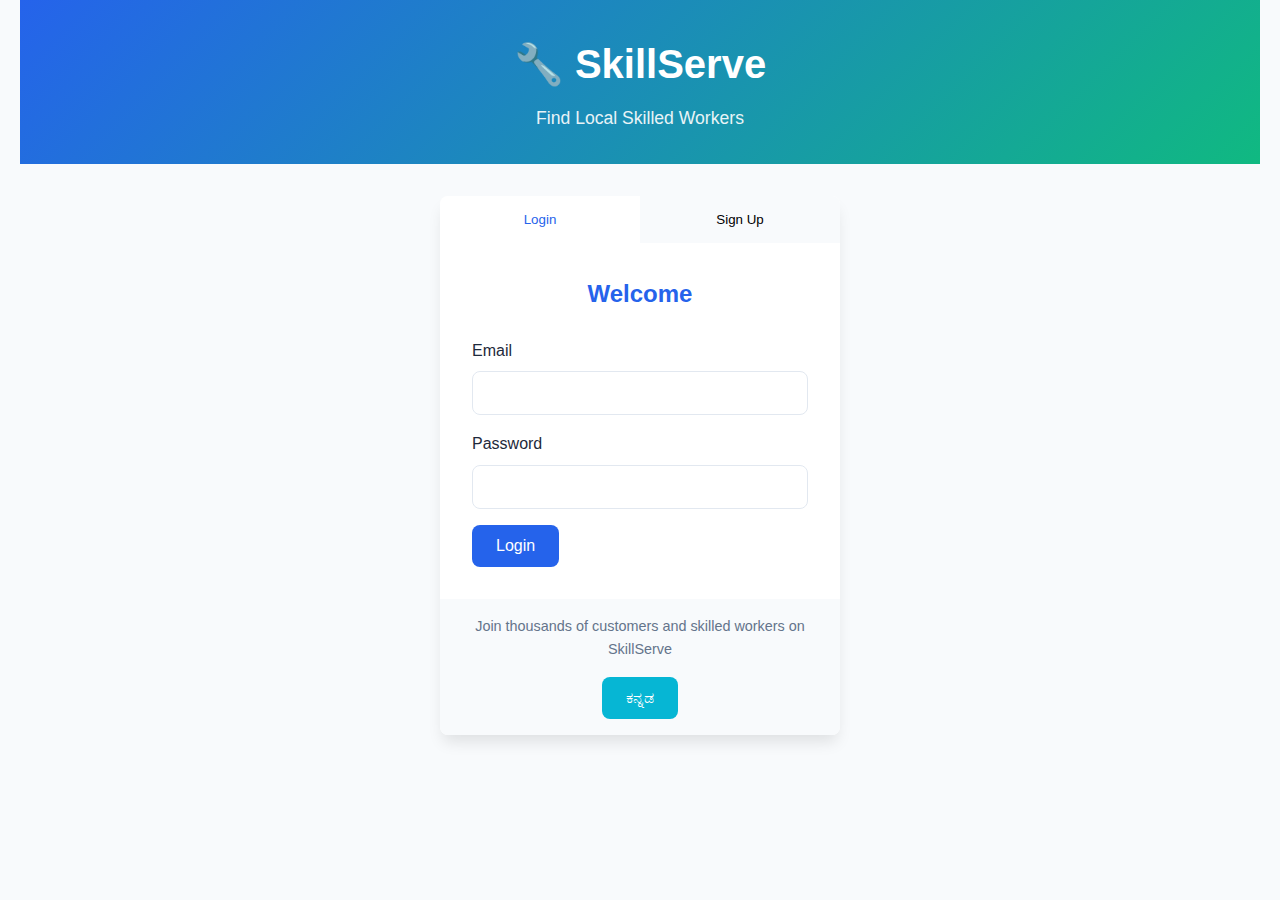
<file: index.html>
<!DOCTYPE html>
<html lang="en">
<head>
    <meta charset="UTF-8">
    <meta name="viewport" content="width=device-width, initial-scale=1.0">
    <title>SkillServe - Find Local Skilled Workers</title>
    <link rel="stylesheet" href="styles.css">
</head>
<body data-page-title="skillserve">
    <div class="container">
        <header class="header">
            <div class="logo">
                <h1>🔧 SkillServe</h1>
                <p data-translate="find local skilled workers">Find Local Skilled Workers</p>
            </div>
        </header>

        <main class="auth-container">
            <div class="auth-tabs">
                <button class="tab-btn active" onclick="showTab('login')" data-translate="login">Login</button>
                <button class="tab-btn" onclick="showTab('signup')" data-translate="signup">Sign Up</button>
            </div>

            <!-- Login Form -->
            <div id="login-form" class="auth-form active">
                <h2 data-translate="welcome">Welcome Back!</h2>
                <form id="loginForm">
                    <div class="form-group">
                        <label for="loginEmail" data-translate="email">Email</label>
                        <input type="email" id="loginEmail" required>
                    </div>
                    <div class="form-group">
                        <label for="loginPassword" data-translate="password">Password</label>
                        <input type="password" id="loginPassword" required>
                    </div>
                    <button type="submit" class="btn btn-primary" data-translate="login">Login</button>
                </form>
            </div>

            <!-- Signup Form -->
            <div id="signup-form" class="auth-form">
                <h2>Create Account</h2>
                <form id="signupForm">
                    <div class="form-group">
                        <label for="signupName" data-translate="name">Full Name</label>
                        <input type="text" id="signupName" required>
                    </div>
                    <div class="form-group">
                        <label for="signupEmail" data-translate="email">Email</label>
                        <input type="email" id="signupEmail" required>
                    </div>
                    <div class="form-group">
                        <label for="signupPassword" data-translate="password">Password</label>
                        <input type="password" id="signupPassword" required>
                    </div>
                    <div class="form-group">
                        <label for="userRole">I am a</label>
                        <select id="userRole" required>
                            <option value="">Select Role</option>
                            <option value="customer">Customer</option>
                            <option value="worker">Worker</option>
                        </select>
                    </div>
                    <button type="submit" class="btn btn-primary">Create Account</button>
                </form>
            </div>

            <div class="auth-footer">
                <p>Join thousands of customers and skilled workers on SkillServe</p>
                <!-- Language toggle for login page -->
                <div style="margin-top: 1rem;">
                    <button id="loginLanguageToggle" class="btn language-toggle" onclick="toggleLanguage()">ಕನ್ನಡ</button>
                </div>
            </div>
        </main>
    </div>
    
    <script src="storage.js"></script>
    <script src="auth.js"></script>
    <script src="translator.js"></script>
     <script>
                function showTab(tabName) {
                    const tabs = document.querySelectorAll('.tab-btn');
                    const forms = document.querySelectorAll('.auth-form');
                    
                    tabs.forEach(tab => tab.classList.remove('active'));
                    forms.forEach(form => form.classList.remove('active'));
                    
                    document.querySelector(`[onclick="showTab('${tabName}')"]`).classList.add('active');
                    document.getElementById(`${tabName}-form`).classList.add('active');
                }

                // Initialize the page
                document.addEventListener('DOMContentLoaded', () => {
                    // Check if user is already logged in
                    const currentUser = getCurrentUser();
                    if (currentUser) {
                        if (currentUser.role === 'customer') {
                            window.location.href = 'customer-dashboard.html';
                        } else if (currentUser.role === 'worker') {
                            window.location.href = 'worker-dashboard.html';
                        }
                    }

                    // Update language toggle button text
                    const currentLang = getCurrentLanguage();
                    const toggleBtn = document.getElementById('loginLanguageToggle');
                    if (toggleBtn) {
                        toggleBtn.innerHTML = currentLang === 'english' ? 'ಕನ್ನಡ' : 'English';
                        toggleBtn.title = currentLang === 'english' ? 'Switch to Kannada' : 'Switch to English';
                    }
                });
            </script>
</body>
</html>
</file>
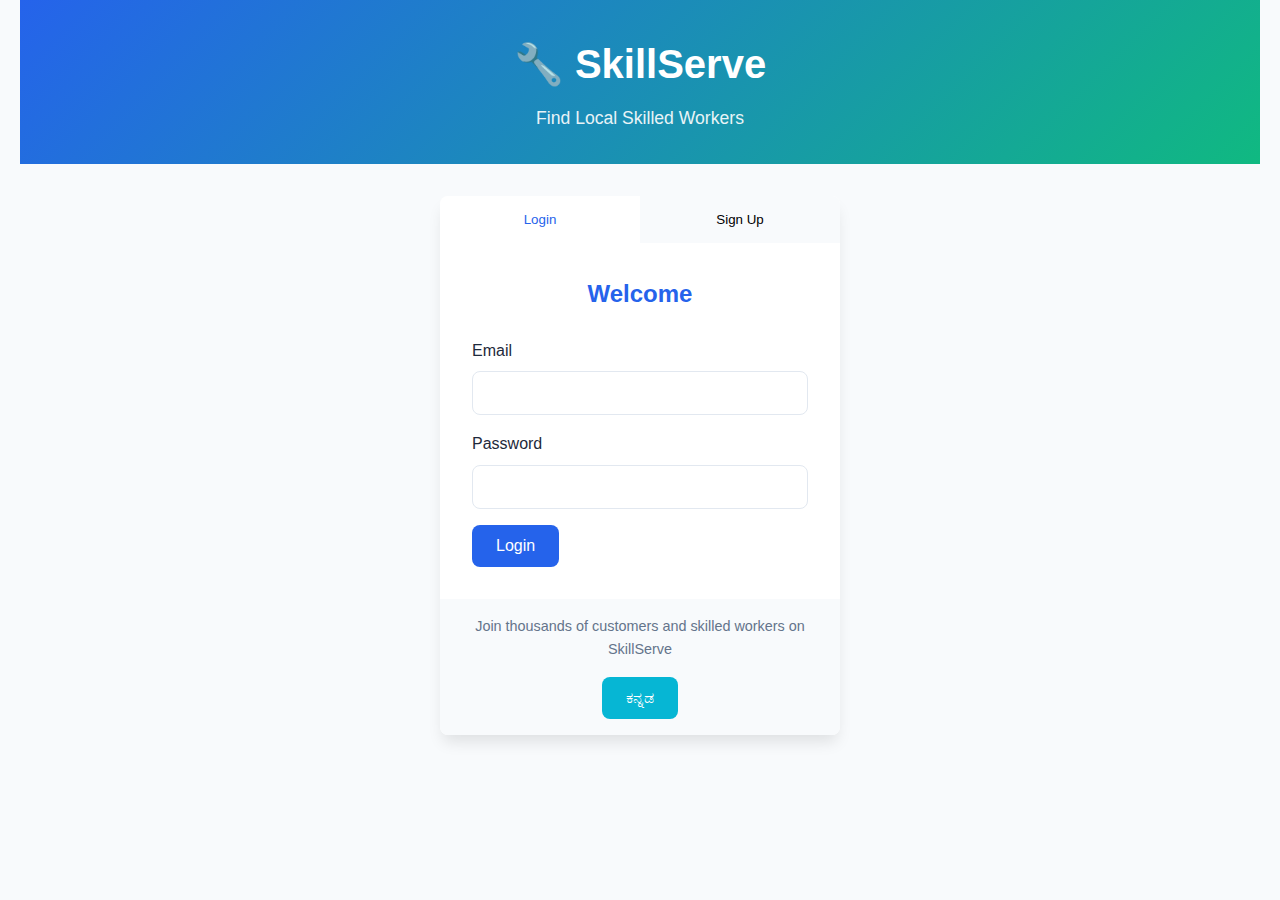
<file: customer-dashboard.html>
<!DOCTYPE html>
<html lang="en">
<head>
    <meta charset="UTF-8">
    <meta name="viewport" content="width=device-width, initial-scale=1.0">
    <title>Customer Dashboard - SkillServe</title>
    <link rel="stylesheet" href="styles.css">
</head>
<body data-page-title="customer dashboard">
    <div class="container">
        <header class="dashboard-header">
            <div class="logo">
                <h1>🔧 SkillServe</h1>
            </div>
            <nav class="nav">
                <a href="customer-dashboard.html" class="nav-link active" data-translate="home">Home</a>
                <a href="#" onclick="showBookings()" class="nav-link" data-translate="my bookings">My Bookings</a>
                <a href="#" onclick="showProfile()" class="nav-link" data-translate="profile">Profile</a>
                <button onclick="refreshWorkerData()" class="btn btn-refresh" title="Refresh worker data from storage.js">🔄 <span data-translate="refresh">Refresh Data</span></button>
                <a href="#" onclick="logout()" class="nav-link" data-translate="logout">Logout</a>
            </nav>
        </header>

        <main class="dashboard-main">
            <div id="homeSection">
                <div class="welcome-section">
                    <h2 id="welcomeMessage">Welcome, Customer!</h2>
                    <p data-translate="find local skilled workers">Find and book skilled workers in your area</p>
                </div>

                <div class="search-section">
                    <div class="search-controls">
                        <select id="workerTypeFilter">
                            <option value="">All Professions</option>
                            <option value="electrician" data-translate="electrician">Electrician</option>
                            <option value="plumber" data-translate="plumber">Plumber</option>
                            <option value="painter" data-translate="painter">Painter</option>
                            <option value="carpenter" data-translate="carpenter">Carpenter</option>
                            <option value="mechanic" data-translate="mechanic">Mechanic</option>
                            <option value="cleaner" data-translate="cleaner">Cleaner</option>
                        </select>
                        <div class="location-search-container">
                            <input type="text" id="locationSearch" placeholder="Search location..." autocomplete="off" data-translate="location">
                            <div id="locationSuggestions" class="location-suggestions"></div>
                        </div>
                        <button id="searchBtn" class="btn btn-primary" data-translate="search">Search Workers</button>
                        <button id="clearFiltersBtn" class="btn btn-secondary" data-translate="clear">Clear Filters</button>
                    </div>
                </div>

                <div id="workersSection" class="workers-section">
                    <h3>Available Workers</h3>
                    <div id="workersList" class="workers-grid">
                        <!-- Workers will be populated by JavaScript -->
                    </div>
                </div>
            </div>

            <div id="bookingsSection" class="bookings-section" style="display: none;">
                <h3 data-translate="my bookings">My Bookings</h3>
                <div id="bookingsList" class="bookings-list">
                    <!-- Bookings will be populated by JavaScript -->
                </div>
            </div>

            <div id="profileSection" class="profile-section" style="display: none;">
                <h3 data-translate="profile">My Profile</h3>
                <div class="profile-card">
                    <div id="profileDisplay">
                        <!-- Profile info will be populated by JavaScript -->
                    </div>
                    <div id="profileEdit" style="display: none;">
                        <form id="profileEditForm">
                            <div class="form-group">
                                <label for="editName" data-translate="name">Full Name</label>
                                <input type="text" id="editName" required>
                            </div>
                            <div class="form-group">
                                <label for="editEmail" data-translate="email">Email</label>
                                <input type="email" id="editEmail" required>
                            </div>
                            <div class="form-group">
                                <label for="editPhone" data-translate="phone">Phone Number</label>
                                <input type="tel" id="editPhone">
                            </div>
                            <div class="form-group">
                                <label for="editAddress" data-translate="address">Address</label>
                                <textarea id="editAddress" rows="3"></textarea>
                            </div>
                            <div class="form-actions">
                                <button type="submit" class="btn btn-primary" data-translate="save">Save Changes</button>
                                <button type="button" class="btn btn-secondary" onclick="cancelEdit()" data-translate="cancel">Cancel</button>
                            </div>
                        </form>
                    </div>
                </div>
            </div>
        </main>
    </div>
    
    <div id="bookingModal" class="modal">
        <div class="modal-content">
            <span class="close">&times;</span>
            <h3 data-translate="book service">Book Service</h3>
            <form id="bookingForm">
                <div class="form-group">
                    <label for="issueDescription" data-translate="describe your issue">Describe your issue</label>
                    <textarea id="issueDescription" rows="4" required></textarea>
                </div>
                <div class="form-group">
                    <label for="preferredDate" data-translate="preferred date">Preferred Date</label>
                    <input type="date" id="preferredDate" required>
                </div>
                <div class="form-group">
                    <label for="preferredTime" data-translate="preferred time">Preferred Time</label>
                    <input type="time" id="preferredTime" required>
                </div>
                <div class="form-group">
                    <label for="contactNumber" data-translate="contact number">Contact Number</label>
                    <input type="tel" id="contactNumber" required>
                </div>
                <button type="submit" class="btn btn-primary">Submit Booking</button>
            </form>
        </div>
    </div>

    <!-- rl -->
    <div id="ratingModal" class="modal">
        <div class="modal-content">
            <span class="close-rating">&times;</span>
            <h3 data-translate="rate your experience">Rate Your Experience</h3>
            <div id="ratingWorkerInfo" class="rating-worker-info">
            
            </div>
            <form id="ratingForm">
                <div class="form-group">
                    <label>How would you rate this worker?</label>
                    <div class="star-rating">
                        <span class="star" data-rating="1">⭐</span>
                        <span class="star" data-rating="2">⭐</span>
                        <span class="star" data-rating="3">⭐</span>
                        <span class="star" data-rating="4">⭐</span>
                        <span class="star" data-rating="5">⭐</span>
                    </div>
                    <input type="hidden" id="selectedRating" required>
                </div>
                <div class="form-group">
                    <label for="reviewComment">Review (Optional)</label>
                    <textarea id="reviewComment" rows="3" placeholder="Share your experience with this worker..."></textarea>
                </div>
                <button type="submit" class="btn btn-primary" data-translate="submit rating">Submit Rating</button>
            </form>
        </div>
    </div

    <!-- Cancel Booking Confirmation Modal -->
    <div id="cancelBookingModal" class="modal">
        <div class="modal-content cancel-booking-modal">
            <span class="close-cancel">&times;</span>
            <div class="cancel-warning">
                <div class="warning-icon">❌</div>
                <h3>Cancel Booking</h3>
                <p>Are you sure you want to cancel this booking?</p>
                <div id="cancelBookingInfo" class="cancel-booking-info">
                    <!-- Booking info will be populated -->
                </div>
                <div class="cancel-actions">
                    <button id="confirmCancelBtn" class="btn btn-danger">Yes, Cancel Booking</button>
                    <button class="btn btn-secondary" onclick="closeCancelModal()">Keep Booking</button>
                </div>
            </div>
        </div>
    </div>

    <!-- Delete Confirmation Modal -->
    <div id="deleteConfirmModal" class="modal">
        <div class="modal-content delete-modal">
            <span class="close-delete">&times;</span>
            <div class="delete-warning">
                <div class="warning-icon">⚠️</div>
                <h3 data-translate="delete">Delete Account</h3>
                <p>Are you sure you want to permanently delete your account?</p>
                <div class="delete-consequences">
                    <h4>This action will:</h4>
                    <ul>
                        <li>Permanently delete your profile</li>
                        <li>Cancel all pending bookings</li>
                        <li>Remove your booking history</li>
                        <li>This action cannot be undone</li>
                    </ul>
                </div>
                <div class="delete-confirmation">
                    <p>Type <strong>"DELETE"</strong> to confirm:</p>
                    <input type="text" id="deleteConfirmText" placeholder="Type DELETE here">
                </div>
                <div class="delete-actions">
                    <button id="confirmDeleteBtn" class="btn btn-danger" disabled>Delete My Account</button>
                    <button class="btn btn-secondary" onclick="closeDeleteModal()" data-translate="cancel">Cancel</button>
                </div>
            </div>
        </div>
    </div>

    <script src="storage.js"></script>
    <script src="auth.js"></script>
    <script src="translator.js"></script>
    <script>
        let selectedWorker = null;
        let selectedBookingForRating = null;
        let selectedBookingForCancel = null;
        let availableLocations = [];

        document.addEventListener('DOMContentLoaded', () => {
            // Check authentication
            const currentUser = getCurrentUser();
            if (!currentUser || currentUser.role !== 'customer') {
                window.location.href = 'index.html';
                return;
            }

            // Update welcome message
            document.getElementById('welcomeMessage').textContent = `${translateText('welcome')}, ${currentUser.name}!`;

            // Load available locations from registered workers
            loadAvailableLocations();

            // Load workers
            loadWorkers();

            // Setup event listeners
            setupEventListeners();
        });

        function loadAvailableLocations() {
            const workers = getWorkers();
            const locations = [...new Set(workers.map(worker => worker.location))].sort();
            availableLocations = locations;
        }

        function setupEventListeners() {
            document.getElementById('searchBtn').addEventListener('click', filterWorkers);
            document.getElementById('clearFiltersBtn').addEventListener('click', clearFilters);
            document.getElementById('workerTypeFilter').addEventListener('change', filterWorkers);
            
            // Location search with autocomplete
            const locationSearch = document.getElementById('locationSearch');
            locationSearch.addEventListener('input', handleLocationSearch);
            locationSearch.addEventListener('focus', showLocationSuggestions);
            locationSearch.addEventListener('blur', hideLocationSuggestions);
            
            // Modal functionality
            const modal = document.getElementById('bookingModal');
            const ratingModal = document.getElementById('ratingModal');
            const cancelModal = document.getElementById('cancelBookingModal');
            const deleteModal = document.getElementById('deleteConfirmModal');
            const closeBtn = document.querySelector('.close');
            const closeRatingBtn = document.querySelector('.close-rating');
            const closeCancelBtn = document.querySelector('.close-cancel');
            const closeDeleteBtn = document.querySelector('.close-delete');
            
            closeBtn.addEventListener('click', () => {
                modal.style.display = 'none';
            });
            
            closeRatingBtn.addEventListener('click', () => {
                ratingModal.style.display = 'none';
            });
            
            closeCancelBtn.addEventListener('click', closeCancelModal);
            closeDeleteBtn.addEventListener('click', closeDeleteModal);
            
            window.addEventListener('click', (e) => {
                if (e.target === modal) {
                    modal.style.display = 'none';
                }
                if (e.target === ratingModal) {
                    ratingModal.style.display = 'none';
                }
                if (e.target === cancelModal) {
                    closeCancelModal();
                }
                if (e.target === deleteModal) {
                    closeDeleteModal();
                }
            });

            // Booking form
            document.getElementById('bookingForm').addEventListener('submit', submitBooking);
            
            // Profile edit form
            document.getElementById('profileEditForm').addEventListener('submit', saveProfile);
            
            // Rating form
            document.getElementById('ratingForm').addEventListener('submit', submitRating);
            
            // Cancel booking confirmation
            document.getElementById('confirmCancelBtn').addEventListener('click', confirmCancelBooking);
            
            // Delete confirmation
            document.getElementById('deleteConfirmText').addEventListener('input', handleDeleteConfirmation);
            document.getElementById('confirmDeleteBtn').addEventListener('click', deleteAccount);
            
            // Star rating functionality
            setupStarRating();
        }

        function refreshWorkerData() {
            // Show loading message
            const workersList = document.getElementById('workersList');
            workersList.innerHTML = `<p class="loading-message">🔄 ${translateText('loading')}...</p>`;
            
            // Reset worker data and reload
            resetWorkerData();
            
            // Small delay to show loading message, then reload
            setTimeout(() => {
                window.location.reload();
            }, 500);
        }

        function handleLocationSearch(e) {
            const searchTerm = e.target.value.toLowerCase();
            const suggestions = availableLocations.filter(location => 
                location.toLowerCase().includes(searchTerm)
            );
            
            displayLocationSuggestions(suggestions);
            
            // Auto-filter as user types
            if (searchTerm.length > 0) {
                filterWorkers();
            }
        }

        function showLocationSuggestions() {
            if (availableLocations.length > 0) {
                displayLocationSuggestions(availableLocations);
            }
        }

        function hideLocationSuggestions() {
            setTimeout(() => {
                document.getElementById('locationSuggestions').style.display = 'none';
            }, 200);
        }

        function displayLocationSuggestions(suggestions) {
            const suggestionsContainer = document.getElementById('locationSuggestions');
            
            if (suggestions.length === 0) {
                suggestionsContainer.style.display = 'none';
                return;
            }
            
            suggestionsContainer.innerHTML = suggestions.map(location => `
                <div class="location-suggestion" onclick="selectLocation('${location}')">${location}</div>
            `).join('');
            
            suggestionsContainer.style.display = 'block';
        }

        function selectLocation(location) {
            document.getElementById('locationSearch').value = location;
            document.getElementById('locationSuggestions').style.display = 'none';
            filterWorkers();
        }

        function setupStarRating() {
            const stars = document.querySelectorAll('.star');
            stars.forEach((star, index) => {
                star.addEventListener('click', () => {
                    const rating = index + 1;
                    document.getElementById('selectedRating').value = rating;
                    
                    // Update visual feedback
                    stars.forEach((s, i) => {
                        if (i < rating) {
                            s.style.color = '#f59e0b';
                            s.style.transform = 'scale(1.2)';
                        } else {
                            s.style.color = '#e2e8f0';
                            s.style.transform = 'scale(1)';
                        }
                    });
                });
                
                star.addEventListener('mouseover', () => {
                    const rating = index + 1;
                    stars.forEach((s, i) => {
                        if (i < rating) {
                            s.style.color = '#f59e0b';
                        } else {
                            s.style.color = '#e2e8f0';
                        }
                    });
                });
            });
            
            // Reset on mouse leave
            document.querySelector('.star-rating').addEventListener('mouseleave', () => {
                const selectedRating = document.getElementById('selectedRating').value;
                stars.forEach((s, i) => {
                    if (i < selectedRating) {
                        s.style.color = '#f59e0b';
                        s.style.transform = 'scale(1.2)';
                    } else {
                        s.style.color = '#e2e8f0';
                        s.style.transform = 'scale(1)';
                    }
                });
            });
        }

        function loadWorkers() {
            const workers = getWorkers();
            displayWorkers(workers);
        }

        function filterWorkers() {
            const selectedType = document.getElementById('workerTypeFilter').value;
            const searchLocation = document.getElementById('locationSearch').value.toLowerCase();
            const workers = getWorkers();
            
            let filteredWorkers = workers;
            
            if (selectedType) {
                filteredWorkers = filteredWorkers.filter(worker => 
                    worker.profession.toLowerCase() === selectedType
                );
            }
            
            if (searchLocation) {
                filteredWorkers = filteredWorkers.filter(worker => 
                    worker.location.toLowerCase().includes(searchLocation)
                );
            }
            
            displayWorkers(filteredWorkers);
        }

        function clearFilters() {
            document.getElementById('workerTypeFilter').value = '';
            document.getElementById('locationSearch').value = '';
            document.getElementById('locationSuggestions').style.display = 'none';
            loadWorkers();
        }

        function displayWorkers(workers) {
            const workersList = document.getElementById('workersList');
            
            if (workers.length === 0) {
                workersList.innerHTML = '<p class="no-results">No workers found matching your criteria.</p>';
                return;
            }

            workersList.innerHTML = workers.map(worker => `
                <div class="worker-card ${worker.available ? 'available' : 'busy'}">
                    <div class="worker-header">
                        <h4>${worker.name}</h4>
                        <div class="status-indicator ${worker.available ? 'available' : 'busy'}">
                            ${worker.available ? `🟢 ${translateText('available')}` : `🔴 ${translateText('busy')}`}
                        </div>
                    </div>
                    <div class="worker-info">
                        <p><strong>${translateText('profession')}:</strong> ${translateText(worker.profession.toLowerCase())}</p>
                        <p><strong>${translateText('experience')}:</strong> ${worker.experience} years</p>
                        <p><strong>${translateText('location')}:</strong> ${worker.location}</p>
                        <p><strong>${translateText('contact')}:</strong> 
                            <a href="tel:${worker.contact}" class="phone-link" title="Click to call">
                                📞 ${worker.contact}
                            </a>
                        </p>
                        <p><strong>${translateText('rating')}:</strong> ⭐ ${worker.rating}/5 (${worker.completedJobs} jobs)</p>
                        <p class="worker-description">${worker.description}</p>
                    </div>
                    <div class="worker-actions">
                        <button class="btn ${worker.available ? 'btn-primary' : 'btn-disabled'}" 
                                onclick="bookWorker('${worker.id}')" 
                                ${!worker.available ? 'disabled' : ''}>
                            ${worker.available ? translateText('book now') : 'Not Available'}
                        </button>
                        <a href="tel:${worker.contact}" class="btn btn-call" title="Call ${worker.name}">
                            📞 ${translateText('call now')}
                        </a>
                    </div>
                </div>
            `).join('');
        }

        function bookWorker(workerId) {
            const workers = getWorkers();
            selectedWorker = workers.find(w => w.id === workerId);
            
            if (selectedWorker && selectedWorker.available) {
                document.getElementById('bookingModal').style.display = 'block';
            }
        }

        function submitBooking(e) {
            e.preventDefault();
            
            const currentUser = getCurrentUser();
            const booking = {
                id: Date.now().toString(),
                customerId: currentUser.id,
                customerName: currentUser.name,
                workerId: selectedWorker.id,
                workerName: selectedWorker.name,
                workerProfession: selectedWorker.profession,
                issueDescription: document.getElementById('issueDescription').value,
                preferredDate: document.getElementById('preferredDate').value,
                preferredTime: document.getElementById('preferredTime').value,
                contactNumber: document.getElementById('contactNumber').value,
                status: 'pending',
                createdAt: new Date().toISOString(),
                canRate: false
            };

            // Save booking
            const bookings = getBookings();
            bookings.push(booking);
            saveBookings(bookings);

            // Close modal and reset form
            document.getElementById('bookingModal').style.display = 'none';
            document.getElementById('bookingForm').reset();

            alert('Booking submitted successfully! The worker will respond soon.');
        }

        function showHome() {
            document.getElementById('homeSection').style.display = 'block';
            document.getElementById('bookingsSection').style.display = 'none';
            document.getElementById('profileSection').style.display = 'none';
            
            // Update navigation
            document.querySelectorAll('.nav-link').forEach(link => link.classList.remove('active'));
            document.querySelector('[href="customer-dashboard.html"]').classList.add('active');
        }

        function showBookings() {
            document.getElementById('homeSection').style.display = 'none';
            document.getElementById('bookingsSection').style.display = 'block';
            document.getElementById('profileSection').style.display = 'none';
            
            // Update navigation
            document.querySelectorAll('.nav-link').forEach(link => link.classList.remove('active'));
            document.querySelector('[onclick="showBookings()"]').classList.add('active');
            
            loadMyBookings();
        }

        function showProfile() {
            document.getElementById('homeSection').style.display = 'none';
            document.getElementById('bookingsSection').style.display = 'none';
            document.getElementById('profileSection').style.display = 'block';
            
            // Update navigation
            document.querySelectorAll('.nav-link').forEach(link => link.classList.remove('active'));
            document.querySelector('[onclick="showProfile()"]').classList.add('active');
            
            loadProfile();
        }

        function loadMyBookings() {
            const currentUser = getCurrentUser();
            const bookings = getBookings().filter(booking => booking.customerId === currentUser.id);
            const bookingsList = document.getElementById('bookingsList');

            if (bookings.length === 0) {
                bookingsList.innerHTML = '<p class="no-results">You have no bookings yet.</p>';
                return;
            }

            bookingsList.innerHTML = bookings.map(booking => `
                <div class="booking-card">
                    <div class="booking-header">
                        <h4>${booking.workerName} - ${translateText(booking.workerProfession.toLowerCase())}</h4>
                        <span class="booking-status ${booking.status}">${translateText(booking.status).toUpperCase()}</span>
                    </div>
                    <div class="booking-details">
                        <p><strong>Issue:</strong> ${booking.issueDescription}</p>
                        <p><strong>${translateText('preferred date')}:</strong> ${booking.preferredDate}</p>
                        <p><strong>${translateText('preferred time')}:</strong> ${booking.preferredTime}</p>
                        <p><strong>${translateText('contact')}:</strong> ${booking.contactNumber}</p>
                        <p><strong>Booked on:</strong> ${new Date(booking.createdAt).toLocaleDateString()}</p>
                        ${booking.acceptedAt ? `<p><strong>Accepted on:</strong> ${new Date(booking.acceptedAt).toLocaleDateString()}</p>` : ''}
                        ${booking.completedAt ? `<p><strong>Completed on:</strong> ${new Date(booking.completedAt).toLocaleDateString()}</p>` : ''}
                        ${booking.cancelledAt ? `<p><strong>Cancelled on:</strong> ${new Date(booking.cancelledAt).toLocaleDateString()}</p>` : ''}
                        ${booking.rating ? `<p><strong>Your Rating:</strong> ⭐ ${booking.rating}/5</p>` : ''}
                        ${booking.review ? `<p><strong>Your Review:</strong> "${booking.review}"</p>` : ''}
                    </div>
                    <div class="booking-contact-actions">
                        ${booking.status === 'accepted' || booking.status === 'completed' ? `
                            <a href="tel:${getWorkerContact(booking.workerId)}" class="btn btn-call">
                                📞 ${translateText('call now')}
                            </a>
                        ` : ''}
                        ${booking.status === 'pending' ? `
                            <button class="btn btn-danger" onclick="showCancelBooking('${booking.id}')">
                                ❌ ${translateText('cancel')} Booking
                            </button>
                        ` : ''}
                        ${booking.status === 'completed' && !booking.rating ? `
                            <button class="btn btn-primary" onclick="rateWorker('${booking.id}')">Rate Worker</button>
                        ` : ''}
                    </div>
                </div>
            `).join('');
        }

        function getWorkerContact(workerId) {
            const workers = getWorkers();
            const worker = workers.find(w => w.id === workerId);
            return worker ? worker.contact : '';
        }

        function showCancelBooking(bookingId) {
            const bookings = getBookings();
            selectedBookingForCancel = bookings.find(b => b.id === bookingId);
            
            if (selectedBookingForCancel) {
                // Populate booking info in cancel modal
                document.getElementById('cancelBookingInfo').innerHTML = `
                    <div class="cancel-booking-details">
                        <h4>${selectedBookingForCancel.workerName}</h4>
                        <p><strong>Service:</strong> ${translateText(selectedBookingForCancel.workerProfession.toLowerCase())}</p>
                        <p><strong>Date:</strong> ${selectedBookingForCancel.preferredDate}</p>
                        <p><strong>Time:</strong> ${selectedBookingForCancel.preferredTime}</p>
                        <p><strong>Issue:</strong> ${selectedBookingForCancel.issueDescription}</p>
                    </div>
                `;
                
                document.getElementById('cancelBookingModal').style.display = 'block';
            }
        }

        function closeCancelModal() {
            document.getElementById('cancelBookingModal').style.display = 'none';
            selectedBookingForCancel = null;
        }

        function confirmCancelBooking() {
            if (selectedBookingForCancel) {
                // Update booking status to cancelled
                const bookings = getBookings();
                const bookingIndex = bookings.findIndex(b => b.id === selectedBookingForCancel.id);
                
                if (bookingIndex !== -1) {
                    bookings[bookingIndex].status = 'cancelled';
                    bookings[bookingIndex].cancelledAt = new Date().toISOString();
                    saveBookings(bookings);
                }
                
                // Close modal and refresh bookings
                closeCancelModal();
                loadMyBookings();
                
                alert('Booking cancelled successfully!');
            }
        }

        function rateWorker(bookingId) {
            const bookings = getBookings();
            selectedBookingForRating = bookings.find(b => b.id === bookingId);
            
            if (selectedBookingForRating) {
                // Populate worker info in rating modal
                document.getElementById('ratingWorkerInfo').innerHTML = `
                    <div class="rating-worker-details">
                        <h4>${selectedBookingForRating.workerName}</h4>
                        <p><strong>Service:</strong> ${translateText(selectedBookingForRating.workerProfession.toLowerCase())}</p>
                        <p><strong>Date:</strong> ${selectedBookingForRating.preferredDate}</p>
                    </div>
                `;
                
                // Reset rating form
                document.getElementById('selectedRating').value = '';
                document.getElementById('reviewComment').value = '';
                
                // Reset stars
                const stars = document.querySelectorAll('.star');
                stars.forEach(star => {
                    star.style.color = '#e2e8f0';
                    star.style.transform = 'scale(1)';
                });
                
                document.getElementById('ratingModal').style.display = 'block';
            }
        }

        function submitRating(e) {
            e.preventDefault();
            
            const rating = parseInt(document.getElementById('selectedRating').value);
            const comment = document.getElementById('reviewComment').value;
            
            if (!rating) {
                alert('Please select a rating');
                return;
            }
            
            // Update booking with rating
            const bookings = getBookings();
            const bookingIndex = bookings.findIndex(b => b.id === selectedBookingForRating.id);
            
            if (bookingIndex !== -1) {
                bookings[bookingIndex].rating = rating;
                bookings[bookingIndex].review = comment;
                bookings[bookingIndex].ratedAt = new Date().toISOString();
                saveBookings(bookings);
            }
            
            // Update worker's average rating
            updateWorkerRating(selectedBookingForRating.workerId, rating);
            
            // Close modal and refresh bookings
            document.getElementById('ratingModal').style.display = 'none';
            loadMyBookings();
            
            alert(`${translateText('thank you')} for your rating!`);
        }

        function updateWorkerRating(workerId, newRating) {
            const workers = getWorkers();
            const workerIndex = workers.findIndex(w => w.id === workerId);
            
            if (workerIndex !== -1) {
                const worker = workers[workerIndex];
                const bookings = getBookings().filter(b => 
                    b.workerId === workerId && 
                    b.rating && 
                    b.status === 'completed'
                );
                
                // Calculate new average rating
                const totalRatings = bookings.length;
                const sumRatings = bookings.reduce((sum, booking) => sum + booking.rating, 0);
                const averageRating = totalRatings > 0 ? (sumRatings / totalRatings).toFixed(1) : 0;
                
                workers[workerIndex].rating = parseFloat(averageRating);
                workers[workerIndex].completedJobs = totalRatings;
                
                saveWorkers(workers);
            }
        }

        function loadProfile() {
            const currentUser = getCurrentUser();
            const profileDisplay = document.getElementById('profileDisplay');
            
            profileDisplay.innerHTML = `
                <div class="profile-details">
                    <h4>${currentUser.name}</h4>
                    <p><strong>${translateText('email')}:</strong> ${currentUser.email}</p>
                    <p><strong>${translateText('phone')}:</strong> ${currentUser.phone || 'Not provided'}</p>
                    <p><strong>${translateText('address')}:</strong> ${currentUser.address || 'Not provided'}</p>
                    <p><strong>Member since:</strong> ${new Date(currentUser.createdAt).toLocaleDateString()}</p>
                </div>
                <div class="profile-actions">
                    <button class="btn btn-primary" onclick="editProfile()" data-translate="edit">Edit Profile</button>
                    <button class="btn btn-danger" onclick="showDeleteConfirmation()" data-translate="delete">Delete Account</button>
                </div>
            `;
        }

        function editProfile() {
            const currentUser = getCurrentUser();
            
            // Pre-fill form with current data
            document.getElementById('editName').value = currentUser.name;
            document.getElementById('editEmail').value = currentUser.email;
            document.getElementById('editPhone').value = currentUser.phone || '';
            document.getElementById('editAddress').value = currentUser.address || '';
            
            // Show edit form, hide display
            document.getElementById('profileDisplay').style.display = 'none';
            document.getElementById('profileEdit').style.display = 'block';
        }

        function cancelEdit() {
            document.getElementById('profileDisplay').style.display = 'block';
            document.getElementById('profileEdit').style.display = 'none';
        }

        function saveProfile(e) {
            e.preventDefault();
            
            const currentUser = getCurrentUser();
            const updatedUser = {
                ...currentUser,
                name: document.getElementById('editName').value,
                email: document.getElementById('editEmail').value,
                phone: document.getElementById('editPhone').value,
                address: document.getElementById('editAddress').value
            };
            
            // Update user in storage
            const users = getUsers();
            const userIndex = users.findIndex(u => u.id === currentUser.id);
            if (userIndex !== -1) {
                users[userIndex] = updatedUser;
                saveUsers(users);
                setCurrentUser(updatedUser);
            }
            
            // Update welcome message
            document.getElementById('welcomeMessage').textContent = `${translateText('welcome')}, ${updatedUser.name}!`;
            
            // Show updated profile
            cancelEdit();
            loadProfile();
            
            alert('Profile updated successfully!');
        }

        function showDeleteConfirmation() {
            document.getElementById('deleteConfirmModal').style.display = 'block';
            document.getElementById('deleteConfirmText').value = '';
            document.getElementById('confirmDeleteBtn').disabled = true;
        }

        function closeDeleteModal() {
            document.getElementById('deleteConfirmModal').style.display = 'none';
            document.getElementById('deleteConfirmText').value = '';
            document.getElementById('confirmDeleteBtn').disabled = true;
        }

        function handleDeleteConfirmation(e) {
            const confirmText = e.target.value;
            const deleteBtn = document.getElementById('confirmDeleteBtn');
            
            if (confirmText === 'DELETE') {
                deleteBtn.disabled = false;
                deleteBtn.classList.add('btn-danger-active');
            } else {
                deleteBtn.disabled = true;
                deleteBtn.classList.remove('btn-danger-active');
            }
        }

        function deleteAccount() {
            const currentUser = getCurrentUser();
            
            // Delete user account
            deleteUserAccount(currentUser.id);
            
            // Show success message and redirect
            alert('Your account has been successfully deleted. You will now be redirected to the login page.');
            
            // Clear session and redirect
            clearCurrentUser();
            window.location.href = 'index.html';
        }

        // Set minimum date to today
        document.getElementById('preferredDate').min = new Date().toISOString().split('T')[0];
    </script>
</body>
</html>
</file>
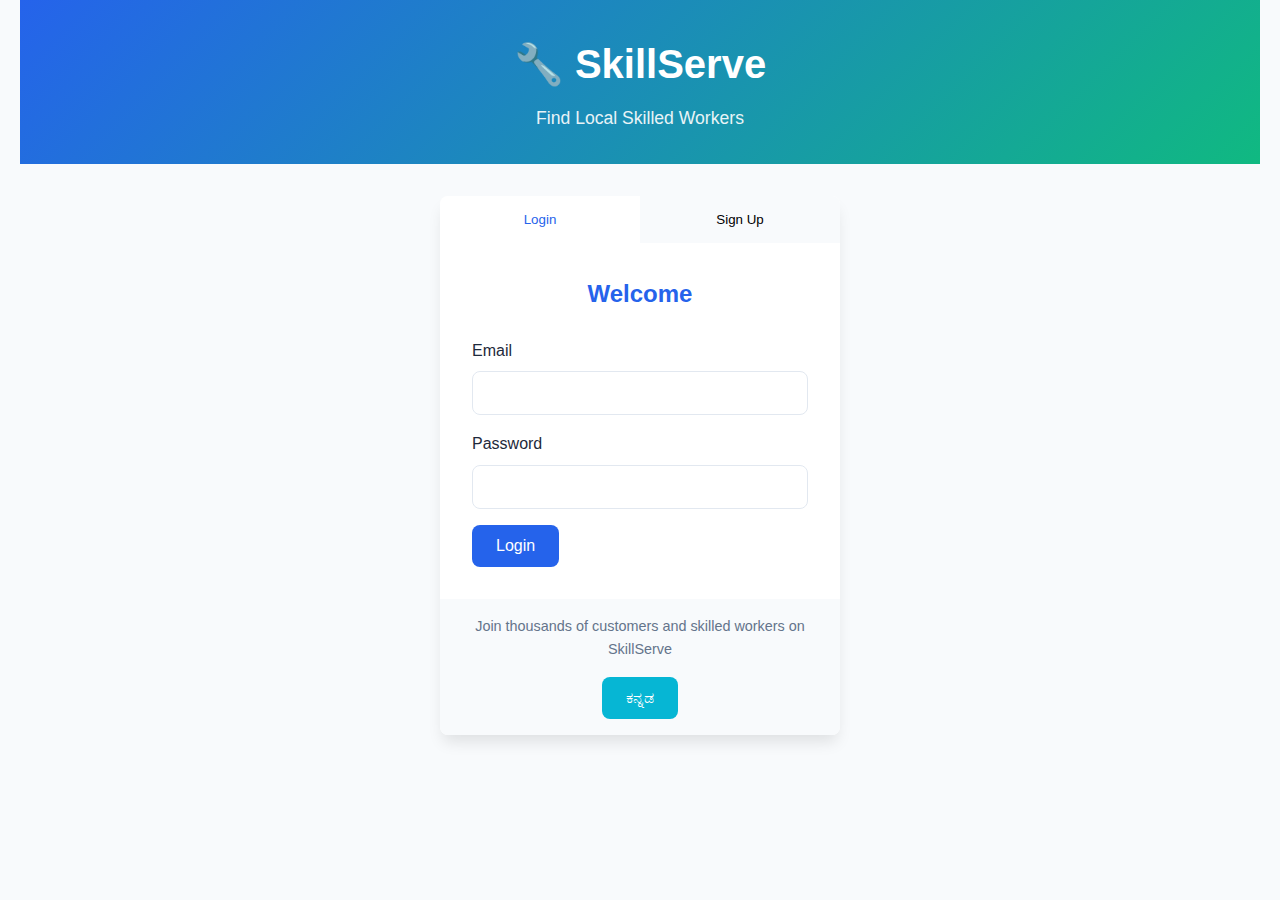
<file: register-worker.html>
<!DOCTYPE html>
<html lang="en">
<head>
    <meta charset="UTF-8">
    <meta name="viewport" content="width=device-width, initial-scale=1.0">
    <title>Register as Worker - SkillServe</title>
    <link rel="stylesheet" href="styles.css">
</head>
<body data-page-title="register worker">
    <div class="container">
        <header class="header">
            <div class="logo">
                <h1>🔧 SkillServe</h1>
                <p>Register as a Skilled Worker</p>
            </div>
        </header>

        <main class="register-container">
            <div class="register-card">
                <h2>Complete Your Worker Profile</h2>
                <p>Fill in your details to start receiving job requests</p>
                
                <form id="workerRegistrationForm">
                    <div class="form-group">
                        <label for="workerName" data-translate="name">Full Name</label>
                        <input type="text" id="workerName" required>
                    </div>
                    
                    <div class="form-group">
                        <label for="profession">Profession</label>
                        <select id="profession" required>
                            <option value="">Select your profession</option>
                            <option value="Electrician" data-translate="electrician">Electrician</option>
                            <option value="Plumber" data-translate="plumber">Plumber</option>
                            <option value="Painter" data-translate="painter">Painter</option>
                            <option value="Carpenter" data-translate="carpenter">Carpenter</option>
                            <option value="Mechanic" data-translate="mechanic">Mechanic</option>
                            <option value="Cleaner" data-translate="cleaner">Cleaner</option>
                        </select>
                    </div>
                    
                    <div class="form-group">
                        <label for="experience" data-translate="years of experience">Years of Experience</label>
                        <select id="experience" required>
                            <option value="">Select experience</option>
                            <option value="1">Fresher</option>
                            <option value="1">1 year</option>
                            <option value="2">2 years</option>
                            <option value="3">3 years</option>
                            <option value="4">4 years</option>
                            <option value="5">5 years</option>
                            <option value="6">6-10 years</option>
                            <option value="10">10+ years</option>
                        </select>
                    </div>
                    
                    <div class="form-group">
                        <label for="location" data-translate="location">Location</label>
                        <input type="text" id="location" placeholder="City, State" required>
                    </div>
                    
                    <div class="form-group">
                        <label for="contact" data-translate="contact">Contact Number</label>
                        <input type="tel" id="contact" placeholder="(123) 456-7890" required>
                    </div>
                    
                    <div class="form-group">
                        <label for="description">About You (Optional)</label>
                        <textarea id="description" rows="3" placeholder="Tell customers about your skills and experience..."></textarea>
                    </div>
                    
                    <button type="submit" class="btn btn-primary">Register as Worker</button>
                </form>
                
                <div class="register-footer">
                    <p>Already registered? <a href="index.html" data-translate="login">Login here</a></p>
                    <!-- Language toggle for register page -->
                    <div style="margin-top: 1rem;">
                        <button id="registerLanguageToggle" class="btn language-toggle" onclick="toggleLanguage()">ಕನ್ನಡ</button>
                    </div>
                </div>
            </div>
        </main>
    </div>

    <script src="storage.js"></script>
    <script src="auth.js"></script>
    <script src="translator.js"></script>
    <script>
        document.addEventListener('DOMContentLoaded', () => {
            // Check if user is logged in and is a worker
            const currentUser = getCurrentUser();
            if (!currentUser || currentUser.role !== 'worker') {
                window.location.href = 'index.html';
                return;
            }

            // Pre-fill name if available
            document.getElementById('workerName').value = currentUser.name;

            // Setup form submission
            document.getElementById('workerRegistrationForm').addEventListener('submit', handleRegistration);

            // Update language toggle button text
            const currentLang = getCurrentLanguage();
            const toggleBtn = document.getElementById('registerLanguageToggle');
            if (toggleBtn) {
                toggleBtn.innerHTML = currentLang === 'english' ? 'ಕನ್ನಡ' : 'English';
                toggleBtn.title = currentLang === 'english' ? 'Switch to Kannada' : 'Switch to English';
            }
        });

        function handleRegistration(e) {
            e.preventDefault();
            
            const currentUser = getCurrentUser();
            const formData = new FormData(e.target);
            
            // Validate form
            const profession = document.getElementById('profession').value;
            const experience = document.getElementById('experience').value;
            const location = document.getElementById('location').value;
            const contact = document.getElementById('contact').value;
            const name = document.getElementById('workerName').value;
            
            if (!profession || !experience || !location || !contact || !name) {
                alert('Please fill in all required fields.');
                return;
            }

            // Create worker profile
            const worker = {
                id: Date.now().toString(),
                userId: currentUser.id,
                name: name,
                profession: profession,
                experience: experience,
                location: location,
                contact: contact,
                description: document.getElementById('description').value,
                available: true,
                createdAt: new Date().toISOString()
            };

            // Save worker to storage
            const workers = getWorkers();
            workers.push(worker);
            saveWorkers(workers);

            // Show success message
            showSuccessMessage();
        }

        function showSuccessMessage() {
            const form = document.getElementById('workerRegistrationForm');
            form.innerHTML = `
                <div class="success-message">
                    <div class="success-icon">✅</div>
                    <h3>Registration Successful!</h3>
                    <p>Your worker profile has been created successfully. You can now start receiving job requests from customers.</p>
                    <button class="btn btn-primary" onclick="goToDashboard()">Go to Dashboard</button>
                </div>
            `;
        }

        function goToDashboard() {
            window.location.href = 'worker-dashboard.html';
        }
    </script>
</body>
</html>
</file>
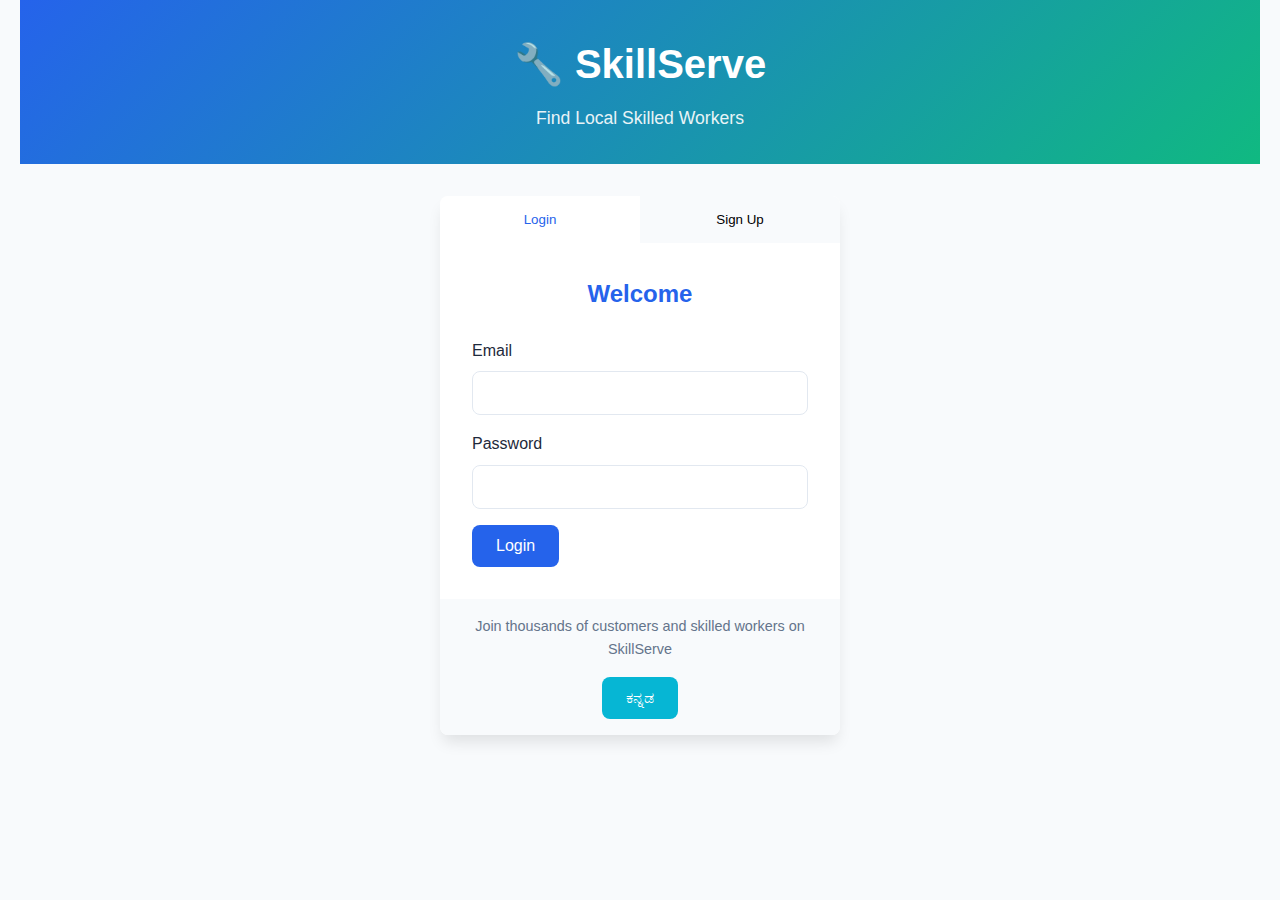
<file: worker-dashboard.html>
<!DOCTYPE html>
<html lang="en">
<head>
    <meta charset="UTF-8">
    <meta name="viewport" content="width=device-width, initial-scale=1.0">
    <title>Worker Dashboard - SkillServe</title>
    <link rel="stylesheet" href="styles.css">
</head>
<body data-page-title="worker dashboard">
    <div class="container">
        <header class="dashboard-header">
            <div class="logo">
                <h1>🔧 SkillServe</h1>
            </div>
            <nav class="nav">
                <a href="#" onclick="showDashboard()" class="nav-link active" data-translate="dashboard">Dashboard</a>
                <a href="#" onclick="showBookings()" class="nav-link">My Jobs</a>
                <a href="#" onclick="showProfile()" class="nav-link" data-translate="profile">Profile</a>
                <button onclick="refreshWorkerData()" class="btn btn-refresh" title="Refresh worker data from storage.js">🔄 <span data-translate="refresh">Refresh Data</span></button>
                <a href="#" onclick="logout()" class="nav-link" data-translate="logout">Logout</a>
            </nav>
        </header>

        <main class="dashboard-main">
            <div id="dashboardSection">
                <div class="welcome-section">
                    <h2 id="welcomeMessage">Welcome, Worker!</h2>
                    <p>Manage your availability and bookings</p>
                </div>

                <div class="availability-section">
                    <div class="availability-card">
                        <h3>Your Availability</h3>
                        <div class="availability-status">
                            <span id="currentStatus" class="status-indicator">🟢 <span data-translate="available">Available</span></span>
                            <button id="toggleAvailability" class="btn btn-primary" data-translate="mark as busy">Mark as Busy</button>
                        </div>
                    </div>
                </div>

                <div class="bookings-section">
                    <h3>Recent Booking Requests</h3>
                    <div id="bookingRequestsList" class="bookings-list">
                        <!-- Booking requests will be populated by JavaScript -->
                    </div>
                </div>
            </div>

            <div id="bookingsSection" class="bookings-section" style="display: none;">
                <h3>My Jobs</h3>
                <div class="job-tabs">
                    <button class="tab-btn active" onclick="showJobTab('pending')" data-translate="pending">Pending</button>
                    <button class="tab-btn" onclick="showJobTab('accepted')" data-translate="accepted">Accepted</button>
                    <button class="tab-btn" onclick="showJobTab('completed')" data-translate="completed">Completed</button>
                </div>
                <div id="allJobsList" class="bookings-list">
                    <!-- All jobs will be populated by JavaScript -->
                </div>
            </div>

            <div id="profileSection" class="profile-section" style="display: none;">
                <h3 data-translate="profile">My Profile</h3>
                <div class="profile-card">
                    <div id="profileDisplay">
                        <!-- Profile info will be populated by JavaScript -->
                    </div>
                    <div id="profileEdit" style="display: none;">
                        <form id="profileEditForm">
                            <div class="form-group">
                                <label for="editName" data-translate="name">Full Name</label>
                                <input type="text" id="editName" required>
                            </div>
                            <div class="form-group">
                                <label for="editProfession">Profession</label>
                                <select id="editProfession" required>
                                    <option value="Electrician" data-translate="electrician">Electrician</option>
                                    <option value="Plumber" data-translate="plumber">Plumber</option>
                                    <option value="Painter" data-translate="painter">Painter</option>
                                    <option value="Carpenter" data-translate="carpenter">Carpenter</option>
                                    <option value="Mechanic" data-translate="mechanic">Mechanic</option>
                                    <option value="Cleaner" data-translate="cleaner">Cleaner</option>
                                </select>
                            </div>
                            <div class="form-group">
                                <label for="editExperience" data-translate="years of experience">Years of Experience</label>
                                <select id="editExperience" required>
                                    <option value="1">Fresher</option>
                                    <option value="1">1 year</option>
                                    <option value="2">2 years</option>
                                    <option value="3">3 years</option>
                                    <option value="4">4 years</option>
                                    <option value="5">5 years</option>
                                    <option value="6">6-10 years</option>
                                    <option value="10">10+ years</option>
                                </select>
                            </div>
                            <div class="form-group">
                                <label for="editLocation" data-translate="location">Location</label>
                                <input type="text" id="editLocation" placeholder="City, State" required>
                            </div>
                            <div class="form-group">
                                <label for="editContact" data-translate="contact">Contact Number</label>
                                <input type="tel" id="editContact" required>
                            </div>
                            <div class="form-group">
                                <label for="editDescription">About You</label>
                                <textarea id="editDescription" rows="4" placeholder="Tell customers about your skills and experience..."></textarea>
                            </div>
                            <div class="form-actions">
                                <button type="submit" class="btn btn-primary" data-translate="save">Save Changes</button>
                                <button type="button" class="btn btn-secondary" onclick="cancelEdit()" data-translate="cancel">Cancel</button>
                            </div>
                        </form>
                    </div>
                </div>
            </div>
        </main>
    </div>

    <!-- Delete Confirmation Modal -->
    <div id="deleteConfirmModal" class="modal">
        <div class="modal-content delete-modal">
            <span class="close-delete">&times;</span>
            <div class="delete-warning">
                <div class="warning-icon">⚠️</div>
                <h3>Delete Worker Account</h3>
                <p>Are you sure you want to permanently delete your worker account?</p>
                <div class="delete-consequences">
                    <h4>This action will:</h4>
                    <ul>
                        <li>Permanently delete your worker profile</li>
                        <li>Remove you from customer searches</li>
                        <li>Cancel all pending job requests</li>
                        <li>Delete your job history and ratings</li>
                        <li>This action cannot be undone</li>
                    </ul>
                </div>
                <div class="delete-confirmation">
                    <p>Type <strong>"DELETE"</strong> to confirm:</p>
                    <input type="text" id="deleteConfirmText" placeholder="Type DELETE here">
                </div>
                <div class="delete-actions">
                    <button id="confirmDeleteBtn" class="btn btn-danger" disabled>Delete My Account</button>
                    <button class="btn btn-secondary" onclick="closeDeleteModal()" data-translate="cancel">Cancel</button>
                </div>
            </div>
        </div>
    </div>

    <script src="storage.js"></script>
    <script src="auth.js"></script>
    <script src="translator.js"></script>
    <script>
        let currentWorker = null;
        let currentJobTab = 'pending';

        document.addEventListener('DOMContentLoaded', () => {
            // Check authentication
            const currentUser = getCurrentUser();
            if (!currentUser || currentUser.role !== 'worker') {
                window.location.href = 'index.html';
                return;
            }

            // Load worker data
            const workers = getWorkers();
            currentWorker = workers.find(w => w.userId === currentUser.id);
            
            if (!currentWorker) {
                // New worker, redirect to registration
                window.location.href = 'register-worker.html';
                return;
            }

            // Update welcome message
            document.getElementById('welcomeMessage').textContent = `${translateText('welcome')}, ${currentWorker.name}!`;

            // Setup dashboard
            updateAvailabilityStatus();
            loadBookingRequests();
            loadAllJobs();
            setupEventListeners();
        });

        function setupEventListeners() {
            document.getElementById('toggleAvailability').addEventListener('click', toggleAvailability);
            document.getElementById('profileEditForm').addEventListener('submit', saveProfile);
            
            // Delete confirmation modal
            const deleteModal = document.getElementById('deleteConfirmModal');
            const closeDeleteBtn = document.querySelector('.close-delete');
            
            closeDeleteBtn.addEventListener('click', closeDeleteModal);
            
            window.addEventListener('click', (e) => {
                if (e.target === deleteModal) {
                    closeDeleteModal();
                }
            });
            
            // Delete confirmation
            document.getElementById('deleteConfirmText').addEventListener('input', handleDeleteConfirmation);
            document.getElementById('confirmDeleteBtn').addEventListener('click', deleteAccount);
        }

        function refreshWorkerData() {
            // Show loading message
            const bookingsList = document.getElementById('bookingRequestsList');
            bookingsList.innerHTML = `<p class="loading-message">🔄 ${translateText('loading')}...</p>`;
            
            // Reset worker data and reload
            resetWorkerData();
            
            // Small delay to show loading message, then reload
            setTimeout(() => {
                window.location.reload();
            }, 500);
        }

        function updateAvailabilityStatus() {
            const statusElement = document.getElementById('currentStatus');
            const toggleButton = document.getElementById('toggleAvailability');
            
            if (currentWorker.available) {
                statusElement.innerHTML = `🟢 ${translateText('available')}`;
                statusElement.className = 'status-indicator available pulse';
                toggleButton.textContent = translateText('mark as busy');
                toggleButton.className = 'btn btn-secondary';
            } else {
                statusElement.innerHTML = `🔴 ${translateText('busy')}`;
                statusElement.className = 'status-indicator busy';
                toggleButton.textContent = translateText('mark as available');
                toggleButton.className = 'btn btn-primary';
            }
        }

        function toggleAvailability() {
            currentWorker.available = !currentWorker.available;
            
            // Update in storage
            const workers = getWorkers();
            const workerIndex = workers.findIndex(w => w.id === currentWorker.id);
            if (workerIndex !== -1) {
                workers[workerIndex] = currentWorker;
                saveWorkers(workers);
            }
            
            updateAvailabilityStatus();
        }

        function loadBookingRequests() {
            const bookings = getBookings().filter(booking => 
                booking.workerId === currentWorker.id && booking.status === 'pending'
            );
            
            const bookingsList = document.getElementById('bookingRequestsList');
            
            if (bookings.length === 0) {
                bookingsList.innerHTML = '<p class="no-results">No pending booking requests.</p>';
                return;
            }

            bookingsList.innerHTML = bookings.map(booking => `
                <div class="booking-card">
                    <div class="booking-header">
                        <h4>Request from ${booking.customerName}</h4>
                        <span class="booking-status pending">${translateText('pending').toUpperCase()}</span>
                    </div>
                    <div class="booking-details">
                        <p><strong>Issue:</strong> ${booking.issueDescription}</p>
                        <p><strong>${translateText('preferred date')}:</strong> ${booking.preferredDate}</p>
                        <p><strong>${translateText('preferred time')}:</strong> ${booking.preferredTime}</p>
                        <p><strong>${translateText('contact')}:</strong> ${booking.contactNumber}</p>
                        <p><strong>Requested on:</strong> ${new Date(booking.createdAt).toLocaleDateString()}</p>
                    </div>
                    <div class="booking-actions">
                        <button class="btn btn-primary" onclick="acceptBooking('${booking.id}')">Accept</button>
                        <button class="btn btn-secondary" onclick="rejectBooking('${booking.id}')">Decline</button>
                    </div>
                </div>
            `).join('');
        }

        function acceptBooking(bookingId) {
            const bookings = getBookings();
            const bookingIndex = bookings.findIndex(b => b.id === bookingId);
            
            if (bookingIndex !== -1) {
                bookings[bookingIndex].status = 'accepted';
                bookings[bookingIndex].acceptedAt = new Date().toISOString();
                saveBookings(bookings);
                
                
                
                updateAvailabilityStatus();
                loadBookingRequests();
                loadAllJobs();
                
                alert('Booking accepted! You are now marked as busy. Don\'t forget to mark the job as completed when finished.');
            }
        }

        function rejectBooking(bookingId) {
            const bookings = getBookings();
            const bookingIndex = bookings.findIndex(b => b.id === bookingId);
            
            if (bookingIndex !== -1) {
                bookings[bookingIndex].status = 'rejected';
                bookings[bookingIndex].rejectedAt = new Date().toISOString();
                saveBookings(bookings);
                
                loadBookingRequests();
                loadAllJobs();
                alert('Booking declined.');
            }
        }

        function completeJob(bookingId) {
            const bookings = getBookings();
            const bookingIndex = bookings.findIndex(b => b.id === bookingId);
            
            if (bookingIndex !== -1) {
                bookings[bookingIndex].status = 'completed';
                bookings[bookingIndex].completedAt = new Date().toISOString();
                bookings[bookingIndex].canRate = true;
                saveBookings(bookings);
                
                // Mark worker as available again
                currentWorker.available = true;
                const workers = getWorkers();
                const workerIndex = workers.findIndex(w => w.id === currentWorker.id);
                if (workerIndex !== -1) {
                    workers[workerIndex] = currentWorker;
                    saveWorkers(workers);
                }
                
                updateAvailabilityStatus();
                loadBookingRequests();
                loadAllJobs();
                
                alert('Job marked as completed! You are now available for new bookings. Customer can now rate your work.');
            }
        }

        function showDashboard() {
            document.getElementById('dashboardSection').style.display = 'block';
            document.getElementById('bookingsSection').style.display = 'none';
            document.getElementById('profileSection').style.display = 'none';
            
            // Update navigation
            document.querySelectorAll('.nav-link').forEach(link => link.classList.remove('active'));
            document.querySelector('[onclick="showDashboard()"]').classList.add('active');
        }

        function showBookings() {
            document.getElementById('dashboardSection').style.display = 'none';
            document.getElementById('bookingsSection').style.display = 'block';
            document.getElementById('profileSection').style.display = 'none';
            
            // Update navigation
            document.querySelectorAll('.nav-link').forEach(link => link.classList.remove('active'));
            document.querySelector('[onclick="showBookings()"]').classList.add('active');
            
            loadAllJobs();
        }

        function showProfile() {
            document.getElementById('dashboardSection').style.display = 'none';
            document.getElementById('bookingsSection').style.display = 'none';
            document.getElementById('profileSection').style.display = 'block';
            
            // Update navigation
            document.querySelectorAll('.nav-link').forEach(link => link.classList.remove('active'));
            document.querySelector('[onclick="showProfile()"]').classList.add('active');
            
            loadProfile();
        }

        function showJobTab(tabName) {
            currentJobTab = tabName;
            
            // Update tab buttons
            document.querySelectorAll('.tab-btn').forEach(btn => btn.classList.remove('active'));
            document.querySelector(`[onclick="showJobTab('${tabName}')"]`).classList.add('active');
            
            loadAllJobs();
        }

        function loadAllJobs() {
            const allBookings = getBookings().filter(booking => booking.workerId === currentWorker.id);
            let filteredBookings = [];
            
            switch(currentJobTab) {
                case 'pending':
                    filteredBookings = allBookings.filter(b => b.status === 'pending');
                    break;
                case 'accepted':
                    filteredBookings = allBookings.filter(b => b.status === 'accepted');
                    break;
                case 'completed':
                    filteredBookings = allBookings.filter(b => b.status === 'completed');
                    break;
            }
            
            const jobsList = document.getElementById('allJobsList');
            
            if (filteredBookings.length === 0) {
                jobsList.innerHTML = `<p class="no-results">No ${translateText(currentJobTab)} jobs.</p>`;
                return;
            }

            jobsList.innerHTML = filteredBookings.map(booking => `
                <div class="booking-card">
                    <div class="booking-header">
                        <h4>${booking.customerName} - ${translateText(booking.workerProfession.toLowerCase())}</h4>
                        <span class="booking-status ${booking.status}">${translateText(booking.status).toUpperCase()}</span>
                    </div>
                    <div class="booking-details">
                        <p><strong>Issue:</strong> ${booking.issueDescription}</p>
                        <p><strong>Date:</strong> ${booking.preferredDate}</p>
                        <p><strong>Time:</strong> ${booking.preferredTime}</p>
                        <p><strong>${translateText('contact')}:</strong> ${booking.contactNumber}</p>
                        <p><strong>Requested:</strong> ${new Date(booking.createdAt).toLocaleDateString()}</p>
                        ${booking.acceptedAt ? `<p><strong>Accepted:</strong> ${new Date(booking.acceptedAt).toLocaleDateString()}</p>` : ''}
                        ${booking.completedAt ? `<p><strong>Completed:</strong> ${new Date(booking.completedAt).toLocaleDateString()}</p>` : ''}
                        ${booking.rating ? `<p><strong>Customer Rating:</strong> ⭐ ${booking.rating}/5</p>` : ''}
                        ${booking.review ? `<p><strong>Review:</strong> "${booking.review}"</p>` : ''}
                    </div>
                    ${booking.status === 'pending' ? `
                        <div class="booking-actions">
                            <button class="btn btn-primary" onclick="acceptBooking('${booking.id}')">Accept</button>
                            <button class="btn btn-secondary" onclick="rejectBooking('${booking.id}')">Decline</button>
                        </div>
                    ` : ''}
                    ${booking.status === 'accepted' ? `
                        <div class="booking-actions">
                            <button class="btn btn-primary" onclick="completeJob('${booking.id}')" data-translate="mark as completed">Mark as Completed</button>
                        </div>
                    ` : ''}
                </div>
            `).join('');
        }

        function loadProfile() {
            const profileDisplay = document.getElementById('profileDisplay');
            profileDisplay.innerHTML = `
                <div class="profile-details">
                    <h4>${currentWorker.name}</h4>
                    <p><strong>Profession:</strong> ${translateText(currentWorker.profession.toLowerCase())}</p>
                    <p><strong>${translateText('experience')}:</strong> ${currentWorker.experience} years</p>
                    <p><strong>${translateText('location')}:</strong> ${currentWorker.location}</p>
                    <p><strong>${translateText('contact')}:</strong> ${currentWorker.contact}</p>
                    <p><strong>${translateText('rating')}:</strong> ⭐ ${currentWorker.rating || 'New'}/5</p>
                    <p><strong>Completed Jobs:</strong> ${currentWorker.completedJobs || 0}</p>
                    <p><strong>Status:</strong> ${currentWorker.available ? translateText('available') : translateText('busy')}</p>
                    <p><strong>About:</strong> ${currentWorker.description || 'No description provided'}</p>
                </div>
                <div class="profile-actions">
                    <button class="btn btn-primary" onclick="editProfile()" data-translate="edit">Edit Profile</button>
                    <button class="btn btn-danger" onclick="showDeleteConfirmation()" data-translate="delete">Delete Account</button>
                </div>
            `;
        }

        function editProfile() {
            // Pre-fill form with current data
            document.getElementById('editName').value = currentWorker.name;
            document.getElementById('editProfession').value = currentWorker.profession;
            document.getElementById('editExperience').value = currentWorker.experience;
            document.getElementById('editLocation').value = currentWorker.location;
            document.getElementById('editContact').value = currentWorker.contact;
            document.getElementById('editDescription').value = currentWorker.description || '';
            
            // Show edit form, hide display
            document.getElementById('profileDisplay').style.display = 'none';
            document.getElementById('profileEdit').style.display = 'block';
        }

        function cancelEdit() {
            document.getElementById('profileDisplay').style.display = 'block';
            document.getElementById('profileEdit').style.display = 'none';
        }

        function saveProfile(e) {
            e.preventDefault();
            
            // Update worker data
            currentWorker.name = document.getElementById('editName').value;
            currentWorker.profession = document.getElementById('editProfession').value;
            currentWorker.experience = document.getElementById('editExperience').value;
            currentWorker.location = document.getElementById('editLocation').value;
            currentWorker.contact = document.getElementById('editContact').value;
            currentWorker.description = document.getElementById('editDescription').value;
            
            // Update in storage
            const workers = getWorkers();
            const workerIndex = workers.findIndex(w => w.id === currentWorker.id);
            if (workerIndex !== -1) {
                workers[workerIndex] = currentWorker;
                saveWorkers(workers);
            }
            
            // Update welcome message
            document.getElementById('welcomeMessage').textContent = `${translateText('welcome')}, ${currentWorker.name}!`;
            
            // Show updated profile
            cancelEdit();
            loadProfile();
            
            alert('Profile updated successfully!');
        }

        function showDeleteConfirmation() {
            document.getElementById('deleteConfirmModal').style.display = 'block';
            document.getElementById('deleteConfirmText').value = '';
            document.getElementById('confirmDeleteBtn').disabled = true;
        }

        function closeDeleteModal() {
            document.getElementById('deleteConfirmModal').style.display = 'none';
            document.getElementById('deleteConfirmText').value = '';
            document.getElementById('confirmDeleteBtn').disabled = true;
        }

        function handleDeleteConfirmation(e) {
            const confirmText = e.target.value;
            const deleteBtn = document.getElementById('confirmDeleteBtn');
            
            if (confirmText === 'DELETE') {
                deleteBtn.disabled = false;
                deleteBtn.classList.add('btn-danger-active');
            } else {
                deleteBtn.disabled = true;
                deleteBtn.classList.remove('btn-danger-active');
            }
        }

        function deleteAccount() {
            const currentUser = getCurrentUser();
            
            // Delete worker account (includes both user and worker profile)
            deleteWorkerAccount(currentUser.id, currentWorker.id);
            
            // Show success message and redirect
            alert('Your worker account has been successfully deleted. You will now be redirected to the login page.');
            
            // Clear session and redirect
            clearCurrentUser();
            window.location.href = 'index.html';
        }
    </script>
</body>
</html>
</file>
<file: styles.css>
/* CSS Variables */
:root {
    --primary-color: #2563eb;
    --primary-dark: #1d4ed8;
    --secondary-color: #10b981;
    --accent-color: #f59e0b;
    --danger-color: #ef4444;
    --danger-dark: #dc2626;
    --call-color: #059669;
    --call-hover: #047857;
    --refresh-color: #8b5cf6;
    --refresh-hover: #7c3aed;
    --language-color: #06b6d4;
    --language-hover: #0891b2;
    --bg-color: #f8fafc;
    --card-bg: #ffffff;
    --text-color: #1e293b;
    --text-muted: #64748b;
    --border-color: #e2e8f0;
    --shadow: 0 4px 6px -1px rgba(0, 0, 0, 0.1);
    --shadow-lg: 0 10px 15px -3px rgba(0, 0, 0, 0.1);
    --border-radius: 8px;
    --transition: all 0.3s ease;
}

/* Global Styles */
* {
    margin: 0;
    padding: 0;
    box-sizing: border-box;
}

body {
    font-family: 'Segoe UI', Tahoma, Geneva, Verdana, sans-serif;
    line-height: 1.6;
    color: var(--text-color);
    background-color: var(--bg-color);
    min-height: 100vh;
}

.container {
    max-width: 1500px;
    margin: 0 auto;
    padding: 0 20px;
}

/* Header Styles */
.header {
    text-align: center;
    padding: 2rem 0;
    background: linear-gradient(135deg, var(--primary-color), var(--secondary-color));
    color: white;
    margin-bottom: 2rem;
}

.header .logo h1 {
    font-size: 2.5rem;
    margin-bottom: 0.5rem;
    animation: fadeInUp 0.8s ease;
}

.header .logo p {
    font-size: 1.1rem;
    opacity: 0.9;
    animation: fadeInUp 0.8s ease 0.2s both;
}

.dashboard-header {
    display: flex;
    justify-content: space-between;
    align-items: center;
    padding: 1rem 0;
    border-bottom: 1px solid var(--border-color);
    margin-bottom: 2rem;
}

.dashboard-header .logo h1 {
    color: var(--primary-color);
    font-size: 1.8rem;
}

/* Navigation */
.nav {
    display: flex;
    gap: 1rem;
    align-items: center;
}

.nav-link {
    padding: 0.5rem 1rem;
    text-decoration: none;
    color: var(--text-color);
    border-radius: var(--border-radius);
    transition: var(--transition);
}

.nav-link:hover,
.nav-link.active {
    background-color: var(--primary-color);
    color: white;
}

/* Language Toggle Button */
.language-toggle {
    background-color: var(--language-color);
    color: white;
    font-size: 0.9rem;
    padding: 0.5rem 1rem;
    white-space: nowrap;
    font-weight: 500;
}

.language-toggle:hover {
    background-color: var(--language-hover);
    transform: translateY(-2px);
    box-shadow: var(--shadow);
}

/* Authentication Styles */
.auth-container {
    max-width: 400px;
    margin: 0 auto;
    background: var(--card-bg);
    border-radius: var(--border-radius);
    box-shadow: var(--shadow-lg);
    overflow: hidden;
    animation: slideInUp 0.6s ease;
}

.auth-tabs {
    display: flex;
    background-color: var(--bg-color);
}

.tab-btn {
    flex: 1;
    padding: 1rem;
    border: none;
    background: transparent;
    cursor: pointer;
    transition: var(--transition);
    font-weight: 500;
}

.tab-btn.active {
    background-color: var(--card-bg);
    color: var(--primary-color);
}

.auth-form {
    padding: 2rem;
    display: none;
    animation: fadeIn 0.5s ease;
}

.auth-form.active {
    display: block;
}

.auth-form h2 {
    margin-bottom: 1.5rem;
    text-align: center;
    color: var(--primary-color);
}

.auth-footer {
    padding: 1rem 2rem;
    text-align: center;
    background-color: var(--bg-color);
    color: var(--text-muted);
    font-size: 0.9rem;
}

/* Form Styles */
.form-group {
    margin-bottom: 1rem;
}

.form-group label {
    display: block;
    margin-bottom: 0.5rem;
    font-weight: 500;
    color: var(--text-color);
}

.form-group input,
.form-group select,
.form-group textarea {
    width: 100%;
    padding: 0.75rem;
    border: 1px solid var(--border-color);
    border-radius: var(--border-radius);
    font-size: 1rem;
    transition: var(--transition);
}

.form-group input:focus,
.form-group select:focus,
.form-group textarea:focus {
    outline: none;
    border-color: var(--primary-color);
    box-shadow: 0 0 0 3px rgba(37, 99, 235, 0.1);
}

.form-actions {
    display: flex;
    gap: 1rem;
    margin-top: 1.5rem;
}

/* Button Styles */
.btn {
    padding: 0.75rem 1.5rem;
    border: none;
    border-radius: var(--border-radius);
    font-size: 1rem;
    font-weight: 500;
    cursor: pointer;
    transition: var(--transition);
    text-decoration: none;
    display: inline-block;
    text-align: center;
}

.btn-primary {
    background-color: var(--primary-color);
    color: white;
}

.btn-primary:hover {
    background-color: var(--primary-dark);
    transform: translateY(-2px);
    box-shadow: var(--shadow);
}

.btn-secondary {
    background-color: var(--text-muted);
    color: white;
}

.btn-secondary:hover {
    background-color: #475569;
}

.btn-call {
    background-color: var(--call-color);
    color: white;
    font-size: 0.9rem;
    padding: 0.6rem 1rem;
}

.btn-call:hover {
    background-color: var(--call-hover);
    transform: translateY(-2px);
    box-shadow: var(--shadow);
}

.btn-refresh {
    background-color: var(--refresh-color);
    color: white;
    font-size: 0.9rem;
    padding: 0.5rem 1rem;
    white-space: nowrap;
}

.btn-refresh:hover {
    background-color: var(--refresh-hover);
    transform: translateY(-2px);
    box-shadow: var(--shadow);
}

.btn-danger {
    background-color: var(--danger-color);
    color: white;
    border: 1px solid var(--danger-dark);
}

.btn-danger:hover {
    background-color: var(--danger-dark);
    transform: translateY(-2px);
    box-shadow: var(--shadow);
}

.btn-danger:disabled {
    background-color: #fca5a5;
    border: 1px solid #f87171;
    cursor: not-allowed;
    transform: none;
    box-shadow: none;
}

.btn-danger-active {
    background-color: var(--danger-dark) !important;
    border: 1px solid #b91c1c !important;
    animation: pulse 1s infinite;
}

.btn-disabled {
    background-color: #e2e8f0;
    color: #94a3b8;
    cursor: not-allowed;
}

.btn-disabled:hover {
    transform: none;
    box-shadow: none;
}

/* Dashboard Styles */
.dashboard-main {
    animation: fadeIn 0.8s ease;
}

.welcome-section {
    text-align: center;
    margin-bottom: 2rem;
    padding: 2rem;
    background: linear-gradient(135deg, var(--primary-color), var(--secondary-color));
    color: white;
    border-radius: var(--border-radius);
}

.welcome-section h2 {
    font-size: 2rem;
    margin-bottom: 0.5rem;
}

/* Search Section */
.search-section {
    margin-bottom: 2rem;
}

.search-controls {
    display: flex;
    gap: 1rem;
    align-items: center;
    padding: 1rem;
    background: var(--card-bg);
    border-radius: var(--border-radius);
    box-shadow: var(--shadow);
    flex-wrap: wrap;
}

.search-controls select {
    flex: 1;
    margin-bottom: 0;
    min-width: 150px;
}

.search-controls .btn {
    white-space: nowrap;
}

/* Location Search */
.location-search-container {
    position: relative;
    flex: 1;
    min-width: 200px;
}

.location-suggestions {
    position: absolute;
    top: 100%;
    left: 0;
    right: 0;
    background: var(--card-bg);
    border: 1px solid var(--border-color);
    border-top: none;
    border-radius: 0 0 var(--border-radius) var(--border-radius);
    box-shadow: var(--shadow);
    z-index: 1000;
    max-height: 200px;
    overflow-y: auto;
    display: none;
}

.location-suggestion {
    padding: 0.75rem;
    cursor: pointer;
    transition: var(--transition);
    border-bottom: 1px solid var(--border-color);
}

.location-suggestion:hover {
    background-color: var(--bg-color);
}

.location-suggestion:last-child {
    border-bottom: none;
}

/* Job Tabs */
.job-tabs {
    display: flex;
    margin-bottom: 1.5rem;
    background: var(--card-bg);
    border-radius: var(--border-radius);
    box-shadow: var(--shadow);
    overflow: hidden;
}

.job-tabs .tab-btn {
    flex: 1;
    padding: 1rem;
    border: none;
    background: transparent;
    cursor: pointer;
    transition: var(--transition);
    font-weight: 500;
    border-right: 1px solid var(--border-color);
}

.job-tabs .tab-btn:last-child {
    border-right: none;
}

.job-tabs .tab-btn.active {
    background-color: var(--primary-color);
    color: white;
}

.job-tabs .tab-btn:hover:not(.active) {
    background-color: var(--bg-color);
}

/* Workers Grid */
.workers-section h3,
.bookings-section h3 {
    margin-bottom: 1.5rem;
    color: var(--primary-color);
}

.workers-grid {
    display: grid;
    grid-template-columns: repeat(auto-fill, minmax(350px, 1fr));
    gap: 1.5rem;
}

.worker-card {
    background: var(--card-bg);
    border-radius: var(--border-radius);
    padding: 1.5rem;
    box-shadow: var(--shadow);
    transition: var(--transition);
    border-left: 4px solid transparent;
}

.worker-card:hover {
    transform: translateY(-5px);
    box-shadow: var(--shadow-lg);
}

.worker-card.available {
    border-left-color: var(--secondary-color);
}

.worker-card.busy {
    border-left-color: var(--danger-color);
    opacity: 0.8;
}

.worker-header {
    display: flex;
    justify-content: space-between;
    align-items: center;
    margin-bottom: 1rem;
}

.worker-header h4 {
    color: var(--primary-color);
    font-size: 1.2rem;
}

.status-indicator {
    padding: 0.25rem 0.75rem;
    border-radius: 20px;
    font-size: 0.85rem;
    font-weight: 500;
}

.status-indicator.available {
    background-color: rgba(16, 185, 129, 0.1);
    color: var(--secondary-color);
}

.status-indicator.busy {
    background-color: rgba(239, 68, 68, 0.1);
    color: var(--danger-color);
}

.pulse {
    animation: pulse 2s infinite;
}

.worker-info p {
    margin-bottom: 0.5rem;
    color: var(--text-muted);
}

.worker-description {
    font-style: italic;
    color: var(--text-color);
    background-color: var(--bg-color);
    padding: 0.75rem;
    border-radius: var(--border-radius);
    margin-top: 0.5rem;
}

/* Phone Link Styles */
.phone-link {
    color: var(--call-color);
    text-decoration: none;
    font-weight: 500;
    transition: var(--transition);
}

.phone-link:hover {
    color: var(--call-hover);
    text-decoration: underline;
}

/* Worker Actions */
.worker-actions {
    display: flex;
    gap: 0.75rem;
    margin-top: 1rem;
    flex-wrap: wrap;
}

.worker-actions .btn {
    flex: 1;
    min-width: 120px;
}

/* Booking Contact Actions */
.booking-contact-actions {
    display: flex;
    gap: 1rem;
    margin-top: 1rem;
    flex-wrap: wrap;
}

.booking-contact-actions .btn {
    flex: 1;
    min-width: 120px;
}

/* Availability Section */
.availability-section {
    margin-bottom: 2rem;
}

.availability-card {
    background: var(--card-bg);
    border-radius: var(--border-radius);
    padding: 2rem;
    box-shadow: var(--shadow);
    text-align: center;
}

.availability-status {
    display: flex;
    align-items: center;
    justify-content: space-between;
    margin-top: 1rem;
}

.availability-status .status-indicator {
    font-size: 1.1rem;
}

/* Bookings List */
.bookings-list {
    display: flex;
    flex-direction: column;
    gap: 1rem;
}

.booking-card {
    background: var(--card-bg);
    border-radius: var(--border-radius);
    padding: 1.5rem;
    box-shadow: var(--shadow);
    transition: var(--transition);
}

.booking-card:hover {
    transform: translateY(-2px);
    box-shadow: var(--shadow-lg);
}

.booking-header {
    display: flex;
    justify-content: space-between;
    align-items: center;
    margin-bottom: 1rem;
}

.booking-header h4 {
    color: var(--primary-color);
}

.booking-status {
    padding: 0.25rem 0.75rem;
    border-radius: 20px;
    font-size: 0.8rem;
    font-weight: 500;
    text-transform: uppercase;
}

.booking-status.pending {
    background-color: rgba(245, 158, 11, 0.1);
    color: var(--accent-color);
}

.booking-status.accepted {
    background-color: rgba(16, 185, 129, 0.1);
    color: var(--secondary-color);
}

.booking-status.completed {
    background-color: rgba(34, 197, 94, 0.1);
    color: #22c55e;
}

.booking-status.rejected {
    background-color: rgba(239, 68, 68, 0.1);
    color: var(--danger-color);
}

.booking-status.cancelled {
    background-color: rgba(107, 114, 128, 0.1);
    color: #6b7280;
}

.booking-details p {
    margin-bottom: 0.5rem;
    color: var(--text-muted);
}

.booking-actions {
    display: flex;
    gap: 1rem;
    margin-top: 1rem;
}

/* Modal Styles */
.modal {
    display: none;
    position: fixed;
    z-index: 1000;
    left: 0;
    top: 0;
    width: 100%;
    height: 100%;
    background-color: rgba(0, 0, 0, 0.5);
    animation: fadeIn 0.3s ease;
}

.modal-content {
    background-color: var(--card-bg);
    margin: 10% auto;
    padding: 2rem;
    border-radius: var(--border-radius);
    width: 90%;
    max-width: 500px;
    position: relative;
    animation: slideInUp 0.3s ease;
}

.close,
.close-rating,
.close-cancel,
.close-delete {
    position: absolute;
    right: 1rem;
    top: 1rem;
    font-size: 1.5rem;
    font-weight: bold;
    cursor: pointer;
    color: var(--text-muted);
}

.close:hover,
.close-rating:hover,
.close-cancel:hover,
.close-delete:hover {
    color: var(--text-color);
}

/* Logout Confirmation Modal */
.logout-confirmation-modal {
    max-width: 400px;
    margin: 20% auto;
    padding: 1.5rem;
}

.logout-confirmation {
    text-align: center;
}

.logout-icon {
    font-size: 2.5rem;
    margin-bottom: 0.75rem;
    color: var(--primary-color);
}

.logout-confirmation h3 {
    color: var(--primary-color);
    margin-bottom: 0.75rem;
    font-size: 1.3rem;
}

.logout-confirmation p {
    color: var(--text-muted);
    margin-bottom: 1.5rem;
    font-size: 1rem;
}

.logout-actions {
    display: flex;
    gap: 1rem;
    justify-content: center;
}

.logout-actions .btn {
    min-width: 100px;
    padding: 0.6rem 1rem;
    font-size: 0.9rem;
}

/* Cancel Booking Modal Styles */
.cancel-booking-modal {
    max-width: 400px;
    margin: 15% auto;
    padding: 1.5rem;
}

.cancel-warning {
    text-align: center;
}

.cancel-warning .warning-icon {
    font-size: 2.5rem;
    margin-bottom: 0.75rem;
    color: var(--danger-color);
}

.cancel-warning h3 {
    color: var(--danger-color);
    margin-bottom: 0.75rem;
    font-size: 1.3rem;
}

.cancel-warning > p {
    color: var(--text-muted);
    margin-bottom: 1rem;
}

.cancel-booking-info {
    background-color: var(--bg-color);
    padding: 1rem;
    border-radius: var(--border-radius);
    margin-bottom: 1.5rem;
    text-align: left;
}

.cancel-booking-details h4 {
    color: var(--primary-color);
    margin-bottom: 0.5rem;
}

.cancel-booking-details p {
    margin-bottom: 0.25rem;
    color: var(--text-muted);
    font-size: 0.9rem;
}

.cancel-actions {
    display: flex;
    gap: 1rem;
    justify-content: center;
}

.cancel-actions .btn {
    min-width: 130px;
    padding: 0.6rem 1rem;
    font-size: 0.9rem;
}

/* Delete Modal Styles */
.delete-modal {
    max-width: 450px;
    margin: 5% auto;
    padding: 1.5rem;
    max-height: 90vh;
    overflow-y: auto;
}

.delete-warning {
    text-align: center;
}

.warning-icon {
    font-size: 2.5rem;
    margin-bottom: 0.75rem;
    color: var(--danger-color);
}

.delete-warning h3 {
    color: var(--danger-color);
    margin-bottom: 0.75rem;
    font-size: 1.3rem;
}

.delete-warning > p {
    color: var(--text-muted);
    margin-bottom: 1rem;
    font-size: 1rem;
}

.delete-consequences {
    background-color: var(--bg-color);
    padding: 1rem;
    border-radius: var(--border-radius);
    margin-bottom: 1rem;
    text-align: left;
}

.delete-consequences h4 {
    color: var(--danger-color);
    margin-bottom: 0.75rem;
    font-size: 1rem;
}

.delete-consequences ul {
    list-style: none;
    padding: 0;
}

.delete-consequences li {
    padding: 0.25rem 0;
    color: var(--text-muted);
    position: relative;
    padding-left: 1.25rem;
    font-size: 0.9rem;
}

.delete-consequences li:before {
    content: "⚠️";
    position: absolute;
    left: 0;
    top: 0.25rem;
    font-size: 0.8rem;
}

.delete-confirmation {
    margin-bottom: 1.5rem;
}

.delete-confirmation p {
    margin-bottom: 0.75rem;
    color: var(--text-color);
    font-weight: 500;
    font-size: 0.95rem;
}

.delete-confirmation input {
    width: 100%;
    padding: 0.6rem;
    border: 1px solid var(--danger-color);
    border-radius: var(--border-radius);
    font-size: 0.95rem;
    text-align: center;
    font-weight: bold;
}

.delete-confirmation input:focus {
    outline: none;
    box-shadow: 0 0 0 2px rgba(239, 68, 68, 0.2);
}

.delete-actions {
    display: flex;
    gap: 0.75rem;
    justify-content: center;
}

.delete-actions .btn {
    min-width: 130px;
    padding: 0.6rem 1rem;
    font-size: 0.9rem;
}

/* Rating Styles */
.rating-worker-info {
    background-color: var(--bg-color);
    padding: 1rem;
    border-radius: var(--border-radius);
    margin-bottom: 1.5rem;
}

.rating-worker-details h4 {
    color: var(--primary-color);
    margin-bottom: 0.5rem;
}

.star-rating {
    display: flex;
    gap: 0.25rem;
    margin: 1rem 0;
    justify-content: center;
}

.star {
    font-size: 2rem;
    cursor: pointer;
    transition: var(--transition);
    color: #e2e8f0;
}

.star:hover {
    transform: scale(1.1);
}

/* Register Worker Styles */
.register-container {
    max-width: 500px;
    margin: 0 auto;
}

.register-card {
    background: var(--card-bg);
    border-radius: var(--border-radius);
    padding: 2rem;
    box-shadow: var(--shadow-lg);
    animation: slideInUp 0.6s ease;
}

.register-card h2 {
    color: var(--primary-color);
    margin-bottom: 0.5rem;
}

.register-card p {
    color: var(--text-muted);
    margin-bottom: 2rem;
}

.register-footer {
    text-align: center;
    margin-top: 1.5rem;
    padding-top: 1.5rem;
    border-top: 1px solid var(--border-color);
}

.register-footer a {
    color: var(--primary-color);
    text-decoration: none;
}

.register-footer a:hover {
    text-decoration: underline;
}

/* Success Message */
.success-message {
    text-align: center;
    padding: 2rem;
}

.success-icon {
    font-size: 3rem;
    margin-bottom: 1rem;
}

.success-message h3 {
    color: var(--secondary-color);
    margin-bottom: 1rem;
}

.success-message p {
    color: var(--text-muted);
    margin-bottom: 2rem;
    line-height: 1.6;
}

/* Profile Section */
.profile-section {
    animation: fadeIn 0.8s ease;
}

.profile-card {
    background: var(--card-bg);
    border-radius: var(--border-radius);
    padding: 2rem;
    box-shadow: var(--shadow);
}

.profile-details h4 {
    color: var(--primary-color);
    font-size: 1.5rem;
    margin-bottom: 1rem;
}

.profile-details p {
    margin-bottom: 0.5rem;
    color: var(--text-muted);
}

.profile-actions {
    display: flex;
    gap: 1rem;
    margin-top: 1.5rem;
    flex-wrap: wrap;
}

.profile-actions .btn {
    flex: 1;
    min-width: 150px;
}

/* Utility Classes */
.no-results {
    text-align: center;
    color: var(--text-muted);
    font-style: italic;
    padding: 2rem;
    background: var(--card-bg);
    border-radius: var(--border-radius);
    box-shadow: var(--shadow);
}

.loading-message {
    text-align: center;
    color: var(--refresh-color);
    font-weight: 500;
    padding: 2rem;
    background: var(--card-bg);
    border-radius: var(--border-radius);
    box-shadow: var(--shadow);
    animation: pulse 1.5s infinite;
}

/* Animations */
@keyframes fadeIn {
    from { opacity: 0; }
    to { opacity: 1; }
}

@keyframes fadeInUp {
    from {
        opacity: 0;
        transform: translateY(30px);
    }
    to {
        opacity: 1;
        transform: translateY(0);
    }
}

@keyframes slideInUp {
    from {
        opacity: 0;
        transform: translateY(50px);
    }
    to {
        opacity: 1;
        transform: translateY(0);
    }
}

@keyframes pulse {
    0%, 100% { opacity: 1; }
    50% { opacity: 0.5; }
}

/* Responsive Design */
@media (max-width: 768px) {
    .container {
        padding: 0 15px;
    }
    
    .dashboard-header {
        flex-direction: column;
        gap: 1rem;
        text-align: center;
    }
    
    .nav {
        justify-content: center;
        flex-wrap: wrap;
    }
    
    .search-controls {
        flex-direction: column;
    }
    
    .search-controls select,
    .search-controls .btn,
    .location-search-container {
        width: 100%;
    }
    
    .workers-grid {
        grid-template-columns: 1fr;
    }
    
    .worker-actions {
        flex-direction: column;
    }
    
    .worker-actions .btn {
        width: 100%;
    }
    
    .booking-contact-actions {
        flex-direction: column;
    }
    
    .booking-contact-actions .btn {
        width: 100%;
    }
    
    .availability-status {
        flex-direction: column;
        gap: 1rem;
    }
    
    .booking-actions {
        flex-direction: column;
    }
    
    .form-actions {
        flex-direction: column;
    }
    
    .profile-actions {
        flex-direction: column;
    }
    
    .profile-actions .btn {
        width: 100%;
    }
    
    .cancel-actions {
        flex-direction: column;
    }
    
    .cancel-actions .btn {
        width: 100%;
    }
    
    .delete-actions {
        flex-direction: column;
    }
    
    .delete-actions .btn {
        width: 100%;
    }
    
    .logout-actions {
        flex-direction: column;
    }
    
    .logout-actions .btn {
        width: 100%;
    }
    
    .modal-content {
        margin: 5% auto;
        width: 95%;
        padding: 1.5rem;
    }
    
    .logout-confirmation-modal {
        margin: 15% auto;
        padding: 1rem;
        width: 95%;
    }
    
    .cancel-booking-modal {
        margin: 10% auto;
        padding: 1rem;
        width: 95%;
    }
    
    .delete-modal {
        margin: 2% auto;
        padding: 1rem;
        width: 95%;
        max-height: 95vh;
    }
    
    .welcome-section {
        padding: 1.5rem;
    }
    
    .welcome-section h2 {
        font-size: 1.5rem;
    }
    
    .header .logo h1 {
        font-size: 2rem;
    }
    
    .star-rating {
        justify-content: center;
    }
    
    .star {
        font-size: 1.5rem;
    }
    
    .job-tabs {
        flex-direction: column;
    }
    
    .job-tabs .tab-btn {
        border-right: none;
        border-bottom: 1px solid var(--border-color);
    }
    
    .job-tabs .tab-btn:last-child {
        border-bottom: none;
    }
}

@media (max-width: 480px) {
    .auth-container {
        margin: 1rem;
    }
    
    .register-card {
        padding: 1.5rem;
    }
    
    .worker-header {
        flex-direction: column;
        align-items: flex-start;
        gap: 0.5rem;
    }
    
    .booking-header {
        flex-direction: column;
        align-items: flex-start;
        gap: 0.5rem;
    }
    
    .logout-confirmation-modal {
        padding: 0.75rem;
        margin: 10% auto;
        max-height: 90vh;
    }
    
    .logout-icon {
        font-size: 2rem;
    }
    
    .logout-confirmation h3 {
        font-size: 1.2rem;
    }
    
    .logout-actions .btn {
        min-width: 80px;
        padding: 0.5rem 0.75rem;
        font-size: 0.85rem;
    }
    
    .cancel-booking-modal {
        padding: 0.75rem;
        margin: 5% auto;
        max-height: 90vh;
    }
    
    .cancel-warning .warning-icon {
        font-size: 2rem;
    }
    
    .cancel-warning h3 {
        font-size: 1.2rem;
    }
    
    .cancel-actions .btn {
        min-width: 100px;
        padding: 0.5rem 0.75rem;
        font-size: 0.85rem;
    }
    
    .delete-modal {
        padding: 0.75rem;
        margin: 1% auto;
        max-height: 98vh;
    }
    
    .delete-consequences {
        padding: 0.75rem;
    }
    
    .warning-icon {
        font-size: 2rem;
    }
    
    .delete-warning h3 {
        font-size: 1.2rem;
    }
    
    .delete-consequences li {
        font-size: 0.85rem;
    }
    
    .delete-actions .btn {
        min-width: 100px;
        padding: 0.5rem 0.75rem;
        font-size: 0.85rem;
    }
}

/* Print Styles */
@media print {
    .nav, .btn, .modal {
        display: none !important;
    }
    
    .container {
        max-width: none;
        padding: 0;
    }
    
    .dashboard-header {
        border-bottom: 2px solid #000;
        margin-bottom: 1rem;
    }
}
</file>
